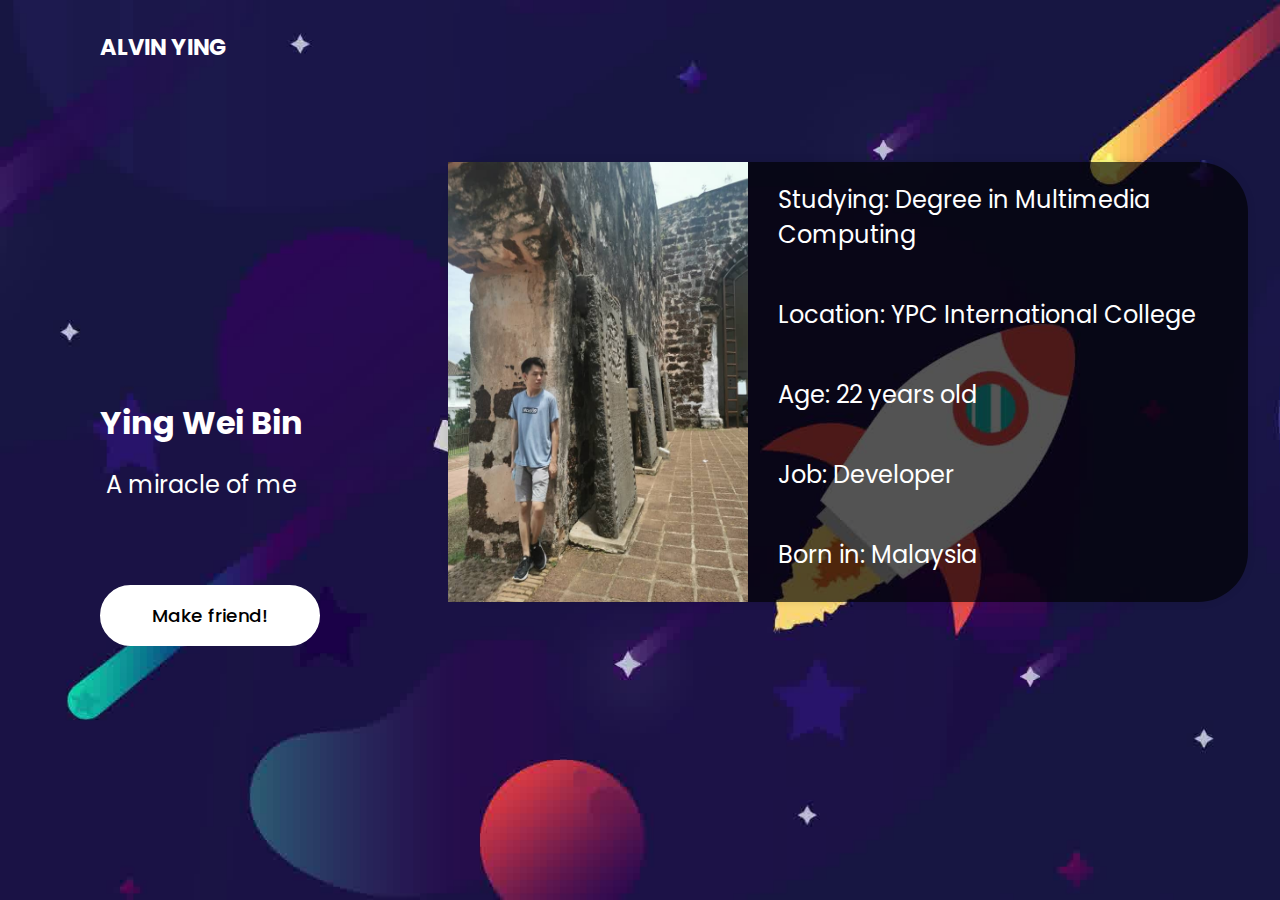
<file: index.html>
<!DOCTYPE html>
<html> 
<head> 
 <title> Ying Wei Bin </title>
 <link rel = "stylesheet" href = "project.css">
 <meta name = "description" content = "This is my personal website.">
 <meta name = "keywords" content = "Ying Wei Bin, Bio Data">
 <meta name="viewport" content="width=device-width, initial-scale=1.0">
 <link rel="stylesheet" href="https://cdnjs.cloudflare.com/ajax/libs/font-awesome/4.7.0/css/font-awesome.min.css">
 <style>
 .hi{
    border: 2px solid #fff;
    color: #000;
    background: #fff;
    border-radius: 50px;
    padding: 15px 50px;
    font-size: 1.15rem;
    outline: none;
    font-weight: 500;
    cursor: pointer;
    text-decoration: none;
    position: absolute; 
    top: 65%;
}
 </style>
   <!-- Global site tag (gtag.js) - Google Analytics -->
<script async src="https://www.googletagmanager.com/gtag/js?id=G-5BQ142TM6D"></script>
<script>
  window.dataLayer = window.dataLayer || [];
  function gtag(){dataLayer.push(arguments);}
  gtag('js', new Date());

  gtag('config', 'G-5BQ142TM6D');
</script>
</head>

<body>
 
 <div class = "UI">
  <header id = "navbar">
        <a href = "#" class = "logo">Alvin Ying</a>
          </header>
    <div class = "content">
          <h2>Ying Wei Bin</h2>
          <p>A miracle of me</p>
 </div>
  <div class = "images">
   <p class = "about">Studying: Degree in Multimedia Computing</p>
   <br>
   <p class = "about1">Location: YPC International College</p>
   <br>
   <p class = "about2">Age: 22 years old</p>
   <br>
   <p class = "about3">Job: Developer</p>
   <br>
   <p class = "about4">Born in: Malaysia</p>
    <img class = "image" src = "weibin.jpeg" alt = "Ying Wei Bin" width = 300px height = 440px>
  </div>
  
  <a href = "Hi.html" class = "hi">Make friend!</a>
  </div>

</body>

</html>
</file>
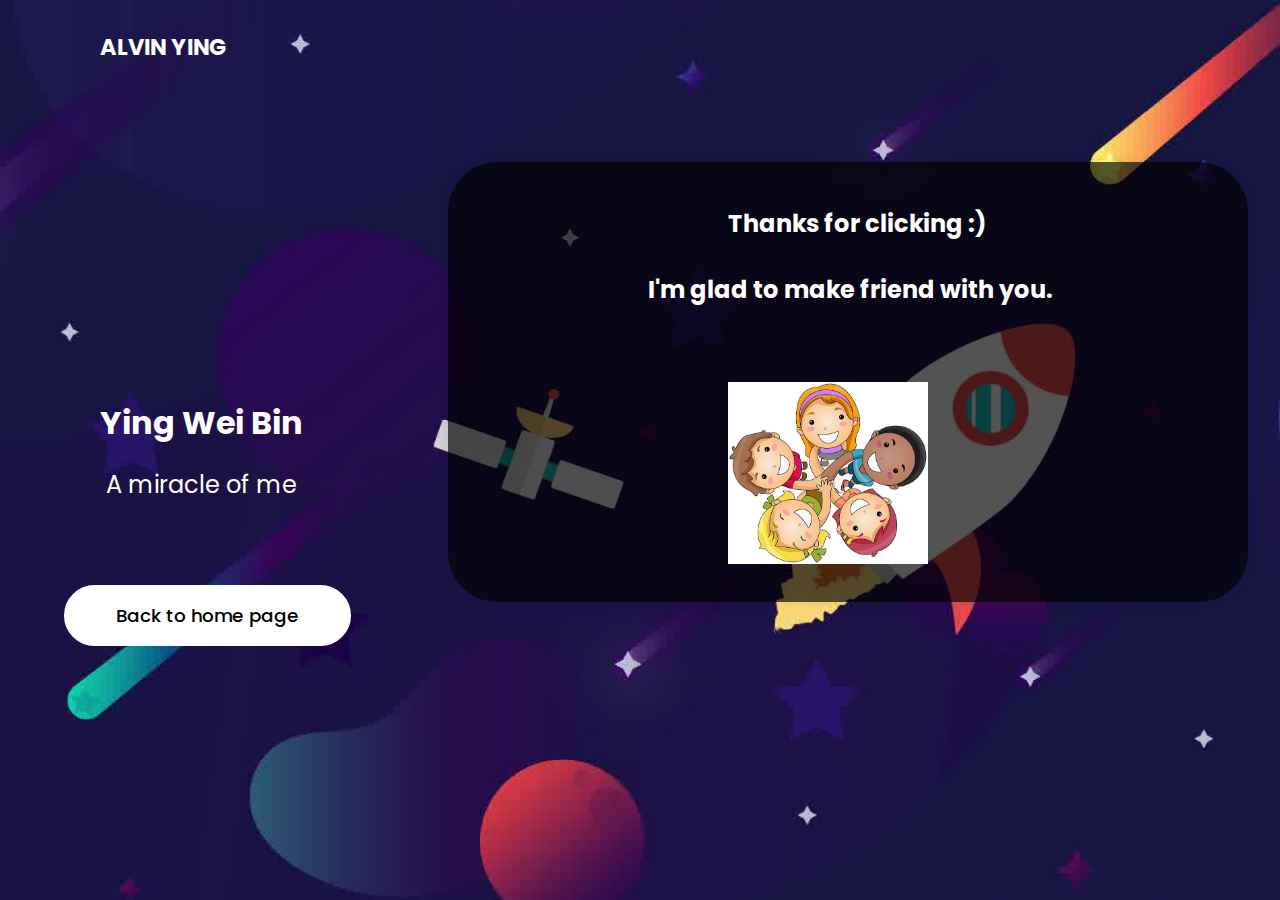
<file: Hi.html>
<!DOCTYPE html>
<html> 
<head> 
 <title> Ying Wei Bin </title>
 <link rel = "stylesheet" href = "project.css">
 <meta name = "description" content = "This is my personal website.">
 <meta name = "keywords" content = "Ying Wei Bin, Bio Data">
 <meta name="viewport" content="width=device-width, initial-scale=1.0">
 <link rel="stylesheet" href="https://cdnjs.cloudflare.com/ajax/libs/font-awesome/4.7.0/css/font-awesome.min.css">
 <style>
.hi2{
    border: 2px solid #fff;
    color: #000;
    background: #fff;
    border-radius: 50px;
    padding: 15px 50px;
    font-size: 1.15rem;
    outline: none;
    font-weight: 500;
    cursor: pointer;
    text-decoration: none;
  }
  </style>
   <!-- Global site tag (gtag.js) - Google Analytics -->
<script async src="https://www.googletagmanager.com/gtag/js?id=G-5BQ142TM6D"></script>
<script>
  window.dataLayer = window.dataLayer || [];
  function gtag(){dataLayer.push(arguments);}
  gtag('js', new Date());

  gtag('config', 'G-5BQ142TM6D');
</script>
</head>

<body>
 
 <div class = "UI">
  <header id = "navbar">
        <a href = "#" class = "logo">Alvin Ying</a>
          </header>
    <div class = "content">
          <h2>Ying Wei Bin</h2>
          <p>A miracle of me</p>
 </div>
  <div class = "images2">
    <h2 class = "thanks" style = "color: white; position: absolute; top: 10%; left: 35%"> Thanks for clicking :)</h2>
    <h2 class = "thanks" style = "color: white; position: absolute; top: 25%; left: 25%"> I'm glad to make friend with you.</h2>
    <img class = "friends" src = "make friends.jpg" alt = "make friends" width = 200px heigh =  200px style = "position: absolute; top: 50%; left: 35%;">
  </div>
  
   <a href = "index.html" class = "hi2" style = "position: absolute; top: 65%; left: 5%">Back to home page</a>
  </div>

</body>

</html>
</file>
<file: project.css>
@import url('https://fonts.googleapis.com/css?family=Poppins:300,400,500,600,700,800,900&display=swap');
*{
  margin: 0;
  padding: 0;
  outline: none;
  font-family: 'Poppins', sans-serif;
  user-select: none;
}
body{
  height: 100vh;
  width: 100%;
  background-image: url(space.jpg);
  background-size: cover;
}

.UI{
  position: relative;
  padding: 0 100px;
  display: flex;
  justify-content: flex-start;
  align-items: center;
  min-height: 100vh;
}

.UI header{
  position: absolute;
  top: 0;
  left: 0;
  width: 80%;
  display: flex;
  justify-content: space-between;
  align-items: center;
  padding: 30px 100px;
}

.UI header .logo{
  font-weight: 700;
  text-transform: uppercase;
  color: #fff;
  font-size: 1.4em;
  text-decoration: none;
}

.content{
  text-align: center;
}

.content h2{
 color: #fff;
  font-size: 2em;
}

.content p{
 color: #fff; 
 margin-top: 20px;
 font-size: 1.5em;
}

.image{
 position: absolute;
 top: 0;
}

.images{
  position: absolute;
  display: block;
  top: 18%;
  left: 35%;
  background-color: #000000AA;
  width: 800px;
  height: 440px;
  box-shadow: 0 0 8px rgba(0,0,0,0.1);
  border-radius: 50px;
}

.images2{
  position: absolute;
  display: block;
  top: 18%;
  left: 35%;
  background-color: #000000AA;
  width: 800px;
  height: 440px;
  box-shadow: 0 0 8px rgba(0,0,0,0.1);
  border-radius: 50px;
}

.about{
 color: #fff; 
 font-size: 1.5em;
 margin-left: 330px;
 margin-top: 20px;
}

.about1{
 color: #fff; 
 font-size: 1.5em;
 margin-left: 330px;
 margin-top: 20px;
}
.about2{
 color: #fff; 
 font-size: 1.5em;
 margin-left: 330px;
 margin-top: 20px;
}
.about3{
 color: #fff; 
 font-size: 1.5em;
 margin-left: 330px;
 margin-top: 20px;
}
.about4{
 color: #fff; 
 font-size: 1.5em;
 margin-left: 330px;
 margin-top: 20px;
}

@media (max-width: 1200px){
 .UI header .logo{
  font-weight: 700;
  text-transform: uppercase;
  color: #fff;
  font-size: 1.4em;
  text-decoration: none;
  margin-left: 20%;
}
 .content h2{
    color: #fff;
    font-size: 2em;
    position: absolute;
    left: 28%;
    top: 32%;
 }
 .content p{
    color: #fff;
    font-size: 2em;
    position: absolute;
    top: 42%;
    left: 22%;
 }
  .image{
   left: 0;
    top: 0;
   position: absolute;
    width: 440px;
    height: 600px;
  }
  .images{
    position: absolute;
    display: block;
    top: 100%;
    left: 2%;
    background-color: #000000AA;
    width: 440px;
    height: 1100px;
    box-shadow: 0 0 8px rgb(0 0 0 / 10%);
    border-radius: 50px;
  }
  .images2{
    position: absolute;
    display: block;
    top: 100%;
    left: 2%;
    background-color: #000000AA;
    width: 440px;
    height: 600px;
    box-shadow: 0 0 8px rgb(0 0 0 / 10%);
    border-radius: 50px;
  }
  
  .about{
    color: #fff;
    font-size: 1.5em;
    margin-top: 600px;
    position: absolute;
    top: 5%;
    text-align: center;
    left: -73%;
  }
  .about1{
    color: #fff;
    font-size: 1.5em;
    margin-top: 700px;
    position: absolute;
    top: 5%;
    text-align: center;
    left: -73%;
  }
  .about2{
    color: #fff;
    font-size: 1.5em;
    margin-top: 800px;
    position: absolute;
    top: 5%;
    text-align: center;
    left: -50%;
  }
  .about3{
    color: #fff;
    font-size: 1.5em;
    margin-top: 900px;
    position: absolute;
    top: 5%;
    text-align: center;
    left: -50%;
  }
  .about4{
    color: #fff;
    font-size: 1.5em;
    margin-top: 1000px;
    position: absolute;
    top: 5%;
    text-align: center;
    left: -50%;
  }
  .hi{
   position: absolute;
   left: 28%;
  }
  .hi2{
   margin-left: 60px;
  }
  .thanks{
   margin-left: -60px
  }
  .friends{

       margin-left: -85px;
    margin-top: -30px;
    width: 300px;
    height: 300px;
  }
  
}
</file>
